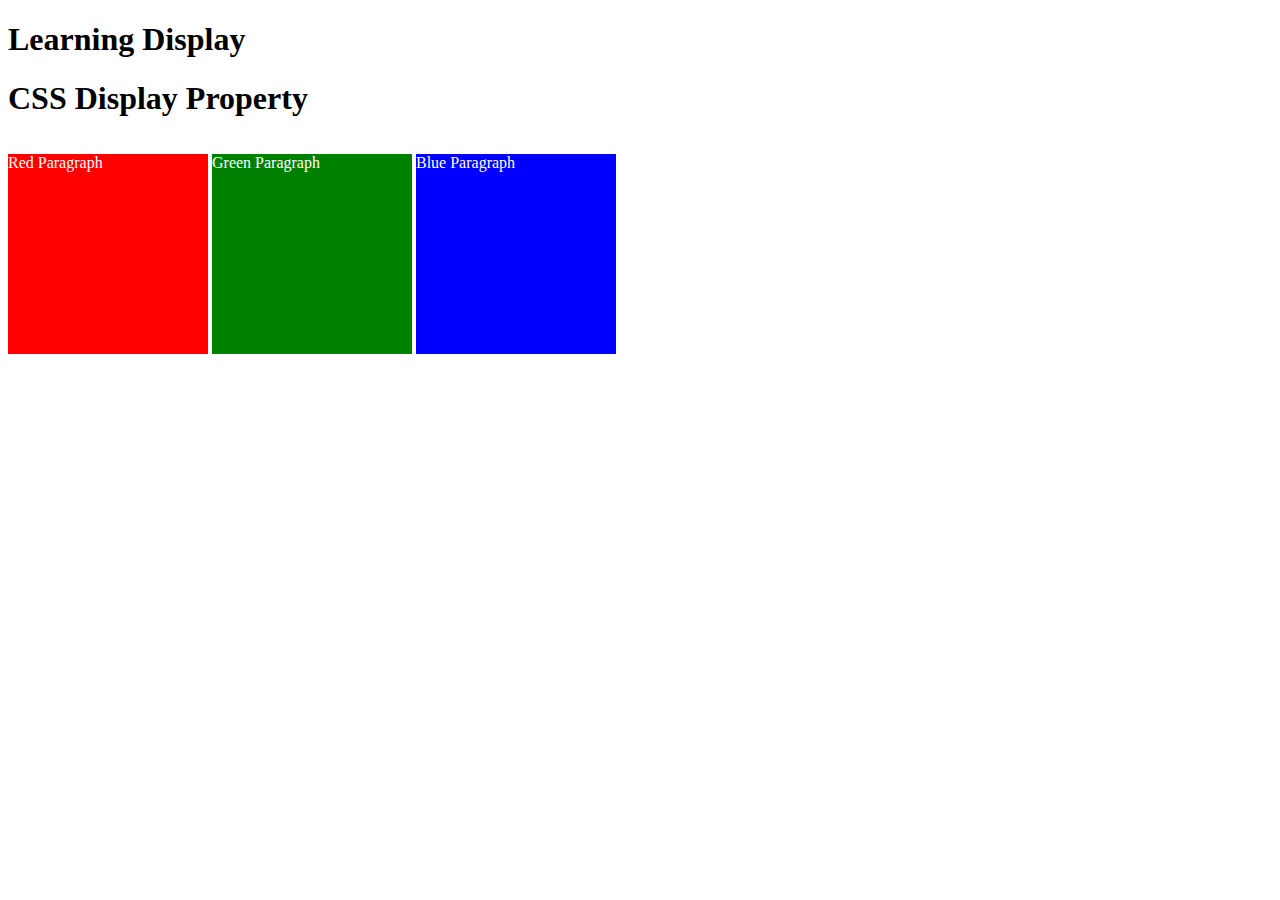
<file: index.html>
<!DOCTYPE html>
<html lang="en">

<head>
  <meta charset="UTF-8">
  <meta name="viewport" content="width=device-width, initial-scale=1.0">
  <link rel="stylesheet" href="./assets/styles/main.css">
  <title>Web dev Tutorial| CSS Display Property Example</title>
</head>
<!-- 
  TODO
1. By changing only the display property of the CSS make all 3 squares line up horizontally like in goal1 image.
2. Change only the display property to make all 3 squares line up vertically like in goal2 image. 
-->
<body>
  <h1>Learning Display</h1>
  <h1>CSS Display Property</h1>
  <p class="red">Red Paragraph </p>
  <p class="green">Green Paragraph</p>
  <p class="blue">Blue Paragraph</p>
</body>

</html>
</file>
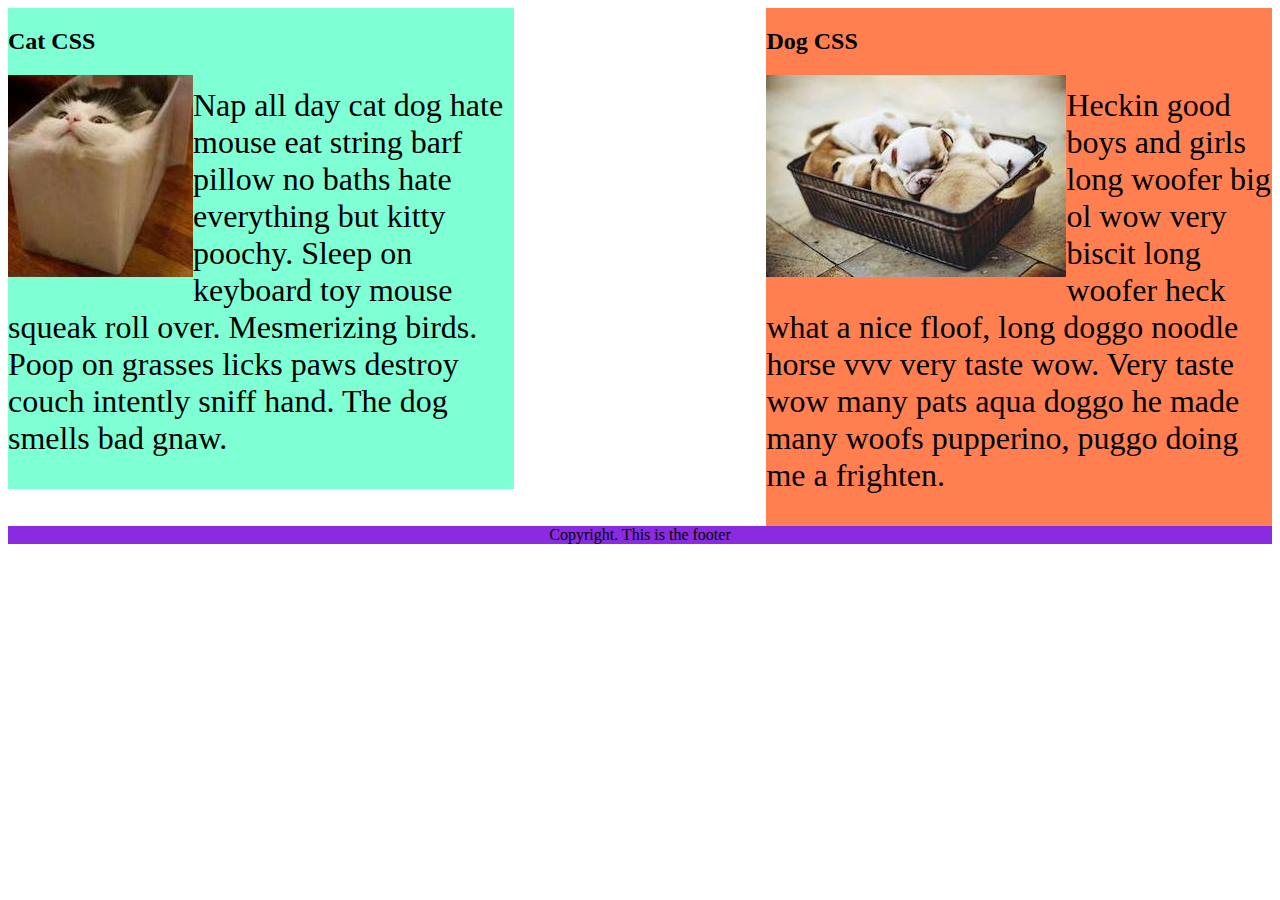
<file: 8.1 CSS Float/index.html>
<!DOCTYPE html>
<html lang="en">

<!-- TODO
1. Make both paragraph elements wrap around the image.
2. Use Float to move the cat div to the left and the dog div to the right.
3. Use clear to make the footer go below both the cat and dog div. -->

<head>
  <meta charset="UTF-8">
  <title>CSS Float</title>
  <link rel="stylesheet" href="./assets/style/style.css">
</head>

<body>
  <div class="cat">
    <h2>Cat CSS</h2>

    <img src="./assets/img/cat.jpeg" alt="cat in a box" />
    <p class="first-paragraph">Nap all day cat dog hate mouse eat string barf pillow no baths hate everything but kitty
      poochy. Sleep on keyboard
      toy
      mouse squeak roll over. Mesmerizing birds. Poop on grasses licks paws destroy couch intently sniff hand. The dog
      smells
      bad gnaw.</p>
  </div>
  <div class="dog">
    <h2>Dog CSS</h2>
    <img src="./assets/img/dog.jpeg" alt="dogs in a box" />
    <p class="second-paragraph">Heckin good boys and girls long woofer big ol wow very biscit long woofer heck what a
      nice
      floof, long doggo noodle
      horse vvv very taste wow. Very taste wow many pats aqua doggo he made many woofs pupperino, puggo doing me a
      frighten.</p>
  </div>

  <footer>Copyright. This is the footer</footer>
</body>

</html>
</file>
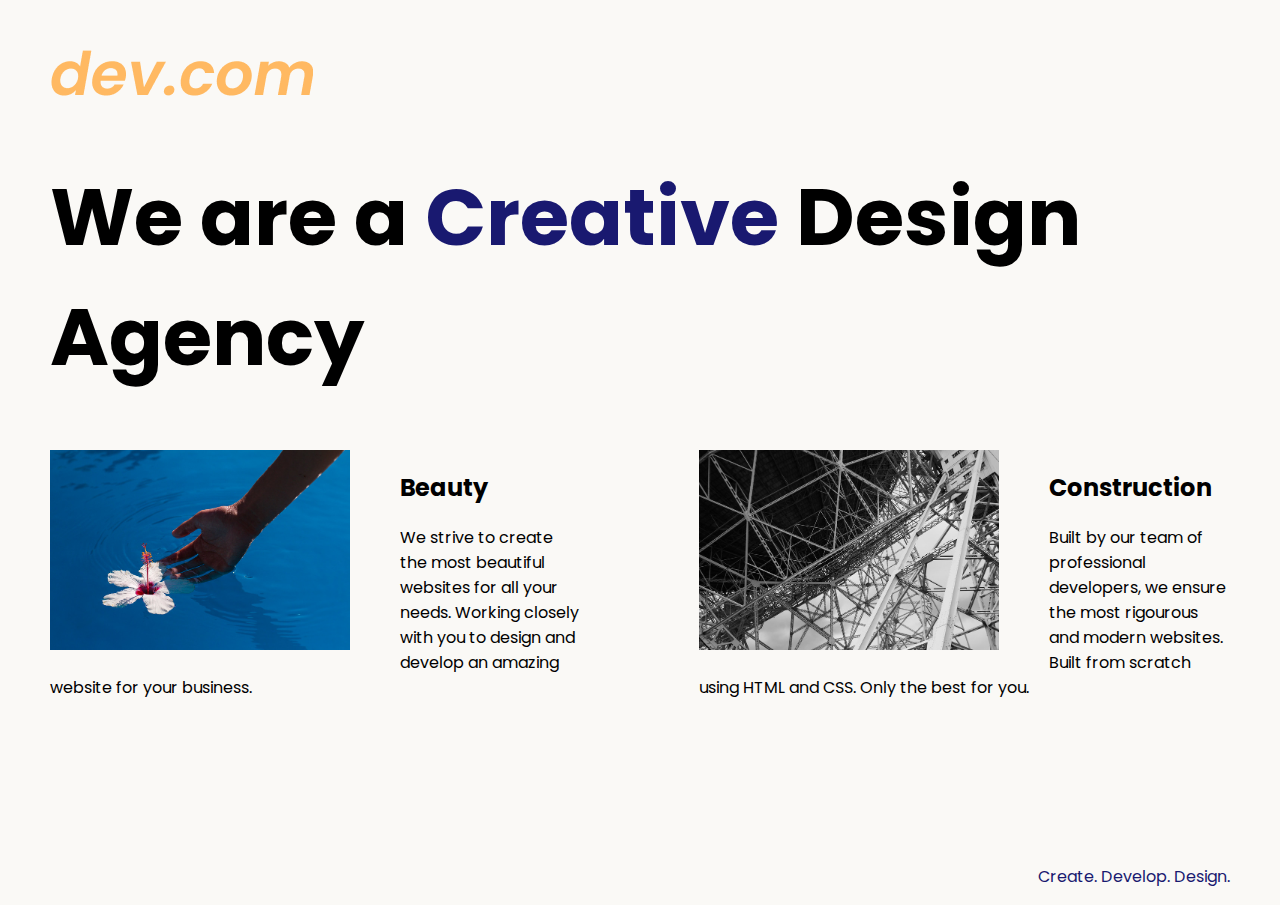
<file: 8.4 Web Design Agency Project/index.html>
<!DOCTYPE html>
<html lang="en">

<head>
  <meta charset="UTF-8">
  <meta name="viewport" content="width=device-width, initial-scale=1.0">
  <title>Agency</title>
  <link rel="stylesheet" href="./style.css">
  <link rel="preconnect" href="https://fonts.googleapis.com">
  <link rel="preconnect" href="https://fonts.gstatic.com" crossorigin>
  <link href="https://fonts.googleapis.com/css2?family=Poppins:wght@400;700&display=swap" rel="stylesheet">
</head>

<body>
  <div class="main">
    <img class="logo" src="./assets/images/logo.png" alt="logo">
    <h1>We are a <span>Creative</span> Design Agency</h1>
    <div class="left card"><img class="tile-image" src="./assets/images/beautiful.jpg" alt="hand and flower in water">
      <h2 class="card-title">Beauty</h2>
      <p class="card-text">We strive to create the most beautiful websites for all your needs. Working closely with you
        to
        design and
        develop an amazing website for your business.</p>
    </div>

    <div class="right card"><img class="tile-image" src="./assets/images/construction.jpg" alt="metal structure">
      <h2 class="card-title">Construction</h2>
      <p>Built by our team of professional developers, we ensure the most rigourous and modern websites. Built from
        scratch using HTML and CSS. Only the best for you.</p>
    </div>

  </div>
  <footer>
    <p>Create. Develop. Design.</p>
  </footer>
</body>

</html>
</file>
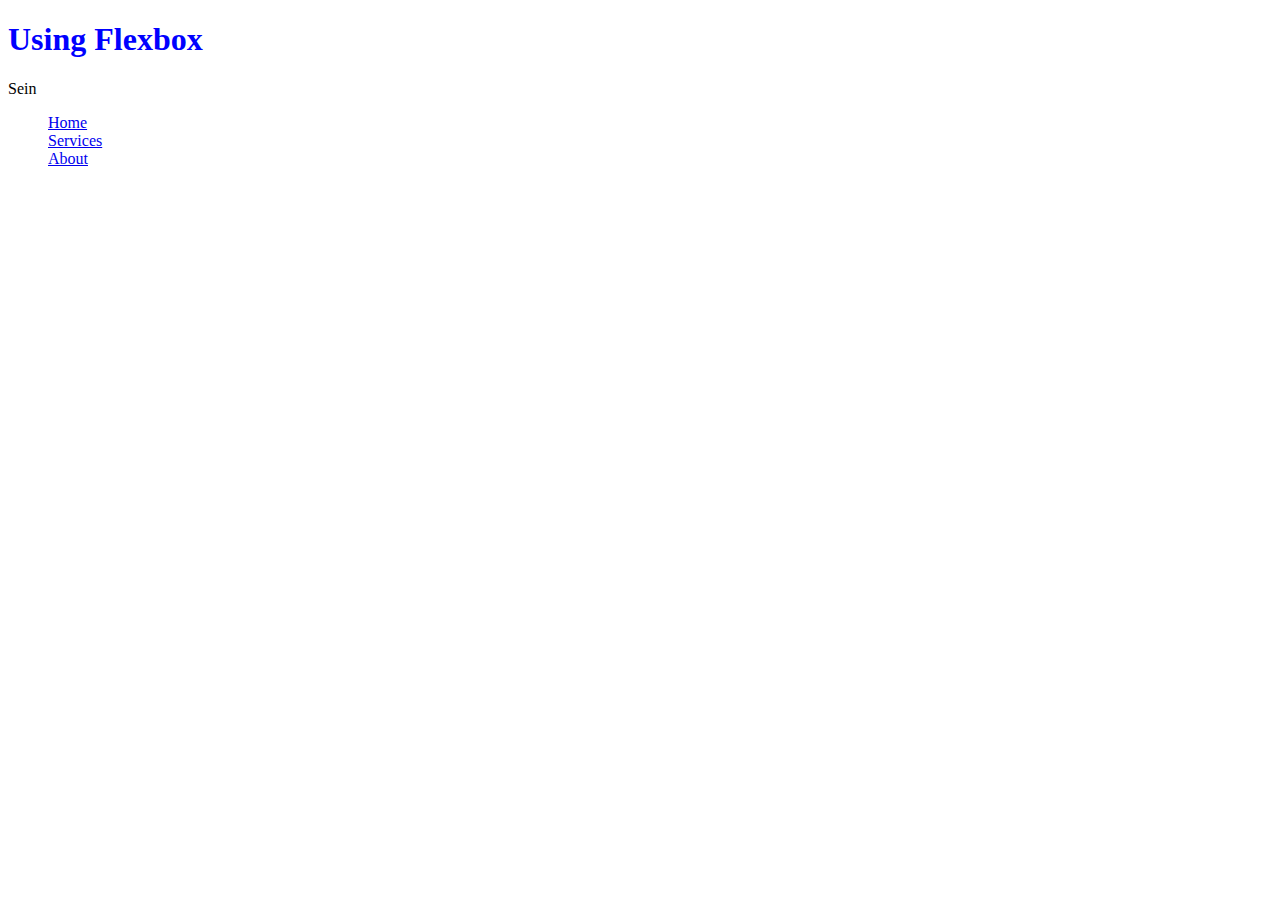
<file: Flexbox/index.html>
<!DOCTYPE html>
<html lang="en">
<head>
    <meta charset="UTF-8">
    <meta name="viewport" content="width=device-width, initial-scale=1.0">
    <link rel="stylesheet" href="./style.css">
    <title>Tutorial: Using Flexbox</title>
</head>
<body>
    <h1>Using Flexbox</h1>

    <div class="container">
        <p>Sein</p>
        <ul>
          <li><a href="#">Home</a></li>
          <li><a href="#">Services</a></li>
          <li><a href="#">About</a></li>
        </ul>
    </div>
</body>
</html>
</file>
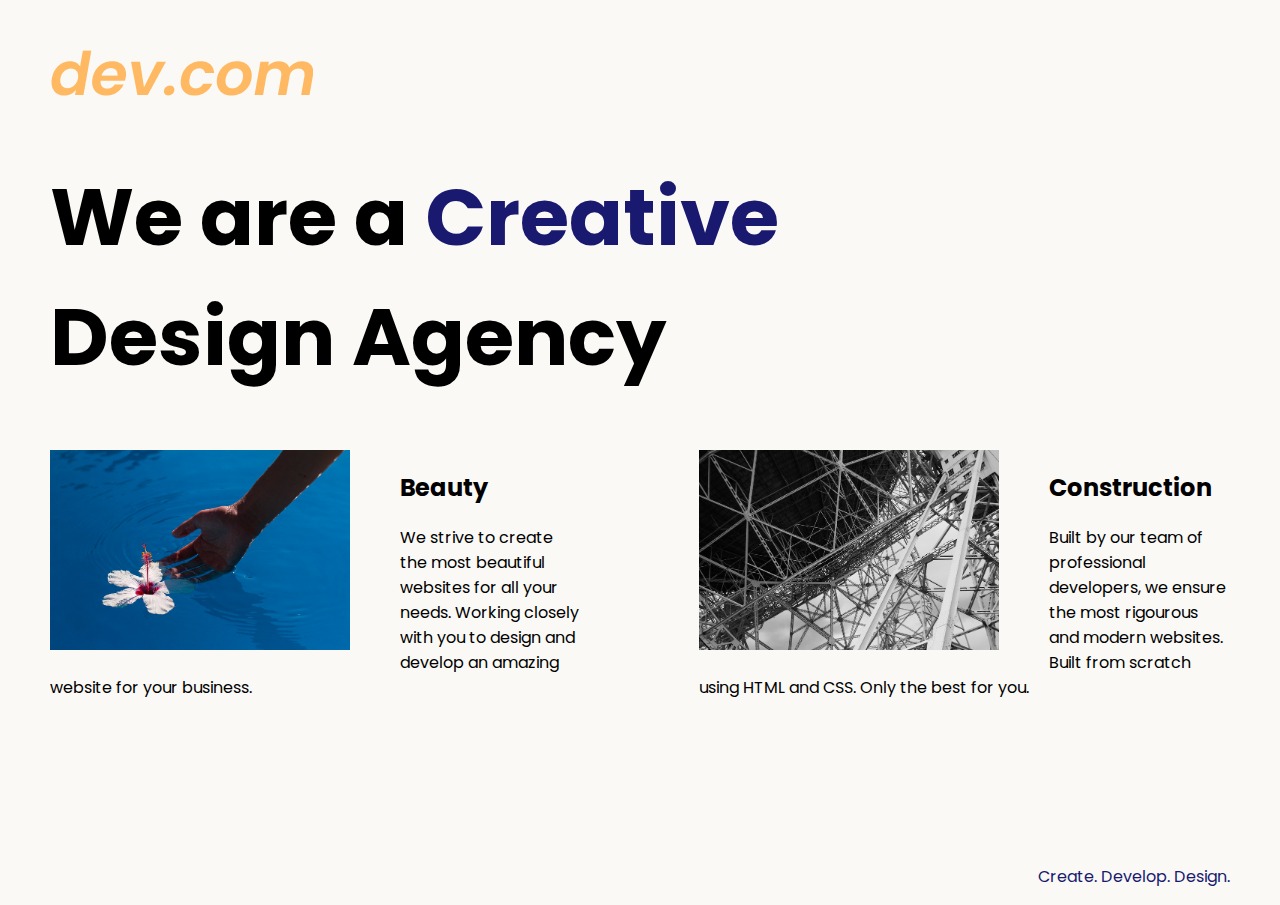
<file: 8.4 Web Design Agency Project/solution.html>
<!DOCTYPE html>
<html lang="en">

<head>
  <meta charset="UTF-8">
  <meta name="viewport" content="width=device-width, initial-scale=1.0">
  <title>Agency</title>
  <link rel="stylesheet" href="./solution.css">
  <link rel="preconnect" href="https://fonts.googleapis.com">
  <link rel="preconnect" href="https://fonts.gstatic.com" crossorigin>
  <link href="https://fonts.googleapis.com/css2?family=Poppins:wght@400;700&display=swap" rel="stylesheet">
</head>

<body>
  <div class="main">
    <img class="logo" src="./assets/images/logo.png" alt="logo">
    <h1>We are a <span class="creative">Creative</span> <br />Design Agency</h1>
    <div class="left card"><img class="tile-image" src="./assets/images/beautiful.jpg" alt="hand and flower in water">
      <h2 class="card-title">Beauty</h2>
      <p class="card-text">We strive to create the most beautiful websites for all your needs. Working closely with you
        to
        design and
        develop an amazing website for your business.</p>
    </div>

    <div class="right card"><img class="tile-image" src="./assets/images/construction.jpg" alt="metal structure">
      <h2 class="card-title">Construction</h2>
      <p>Built by our team of professional developers, we ensure the most rigourous and modern websites. Built from
        scratch using HTML and CSS. Only the best for you.</p>
    </div>

  </div>
  <footer>
    <p>Create. Develop. Design.</p>
  </footer>
</body>

</html>
</file>
<file: assets/styles/main.css>
p {
  color: white;
}

.red {
  display: inline-block;
  width: 200px;
  height: 200px;
  background-color: red;
}

.green {
  display: inline-block;
  width: 200px;
  height: 200px;
  background-color: green;
}

.blue {
  display: inline-block;
  width: 200px;
  height: 200px;
  background-color: blue;
}
</file>
<file: 8.1 CSS Float/assets/style/style.css>
div {
    display: inline-block;
    width: 40%;
  }

  p {
    font-size: 2em;
  }

  .cat {
    background-color: aquamarine;
    float: left;
  }

  .dog {
    background-color: coral;
    float: right;
  }
  img{
    float: left;
  }

  footer {
    text-align: center;
    background-color: blueviolet;
    clear: both;
  }
</file>
<file: 8.4 Web Design Agency Project/style.css>
body {
  font-family: "Poppins", sans-serif;
  margin: 50px 50px 0 50px;
  background-color: #faf9f6;
  display: flex;
  flex-direction: column;
  min-height: 95vh;
}
.main {
  flex: 1;
}

h1 {
  font-size: 5rem;
  
}

span{
  color: midnightblue;
}
.left{
  float: left;
}
.right{
  float: right;
}
.tile-image {
  height: 200px;
  float: left;
  margin-right: 50px;
}

.card {
  width: 45%;
}

.left {
  float: left;
}

.right {
  float: right;
}

.creative {
  color: midnightblue;
}

footer {
  text-align: right;
  color: midnightblue;
}
</file>
<file: Flexbox/style.css>
h1{
    color: blue;
}

.container{
}

li{
    list-style: none;
    
}
</file>
<file: 8.4 Web Design Agency Project/solution.css>
body {
  font-family: "Poppins", sans-serif;
  margin: 50px 50px 0 50px;
  background-color: #faf9f6;
  display: flex;
  flex-direction: column;
  min-height: 95vh;
}
.main {
  flex: 1;
}

h1 {
  font-size: 5rem;
}

footer {
  text-align: right;
  color: midnightblue;
}

.tile-image {
  height: 200px;
  float: left;
  margin-right: 50px;
}

.card {
  width: 45%;
}

.left {
  float: left;
}

.right {
  float: right;
}

.creative {
  color: midnightblue;
}

@media (max-width: 680px) {
  .logo {
    width: 100px;
  }

  h1 {
    font-size: 3.5rem;
    text-align: center;
  }

  .card {
    width: 100%;
    display: block;
    margin-bottom: 30px;
    text-align: justify;
  }

  .card img {
    margin-bottom: 10px;
    width: 100%;
    display: inline;
    object-fit: cover;
  }
}
</file>
